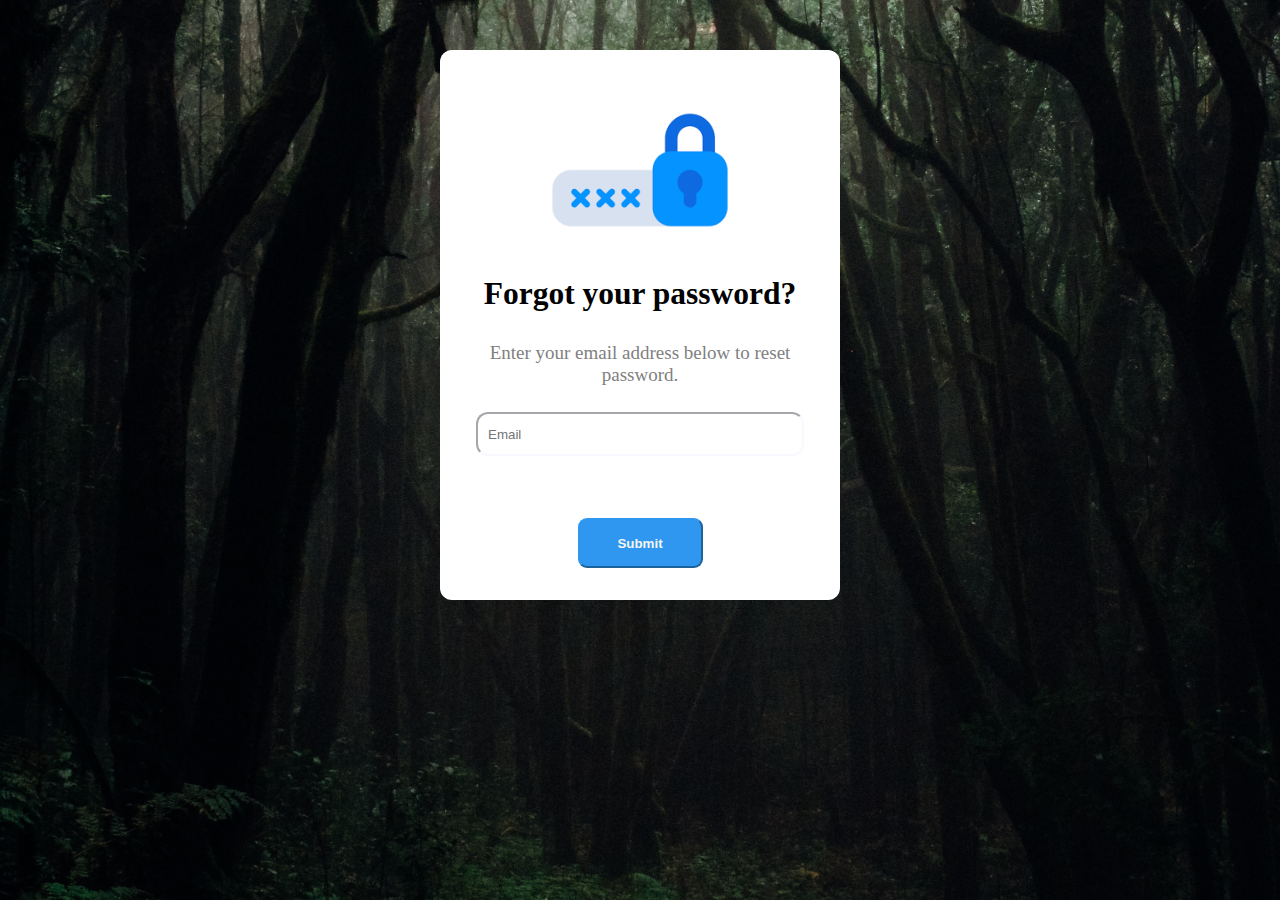
<file: reset.html>
<!DOCTYPE html>
<html lang="en">

<head>
    <meta charset="UTF-8">
    <meta name="viewport" content="width=device-width, initial-scale=1.0">
    <link rel="stylesheet" href="css/style3.css">
    <title>Reset page</title>
</head>

<body>
    <div class="forgot">
        <div class="form">
            <div class="font">
                <img src="img/images (2).png" alt="icon">
                <h2>Forgot your password?</h2><br>
            </div>
            <P>Enter your email address below to reset password.</P><br>
            <form>
                <input type="text" placeholder="Email" class="gap"><br><br>
                <input type="submit" value="Submit" class="btn">
            </form>
        </div>
    </div>
</body>

</html>
</file>
<file: css/style3.css>
*{
    margin: 0;
    padding: 0;
}

body{
    background: url(../img/reset.jpg);
    background-repeat: no-repeat;
    background-size: cover;
    background-position: center;
}
.forgot{
        width: 400px;
        margin: 50px auto;
        height: 550px;
        background-color: rgb(255, 255, 255);
        border-radius: 12px;
       
}
.form{
    margin: 0 auto;
    display: block;
    text-align: center;
    padding: 20px 10px;
    font-size: 10px;
}

.font{
    font-size: 21px;
    
}

h1{
    width: 400px;
    height: 300;
    font-size: 30px;  
}
img{
    width: 200px;
    margin: 0 auto;
}

.gap{
    width: 80%;
    height: 20px;
    padding: 10px;
    margin:10px   auto ;
    display: block;
    outline:none;
    border-radius: 12px;
    border-color:ghostwhite;
    
}

p{
    font-size: 19px;
    color: gray;
    padding: 5px;
}

.btn{
    width: 125px;
    height: 50px;
    margin: 30px auto;
    background-color: #2f97ef;
    border-color: #2f97ef;
    padding: 7px;
    text-align: center;
    color: whitesmoke;
    border-radius: 9px;
    outline: none;
    cursor: pointer;
    font-family: sans-serif;
    font-weight: bold;
}
</file>
